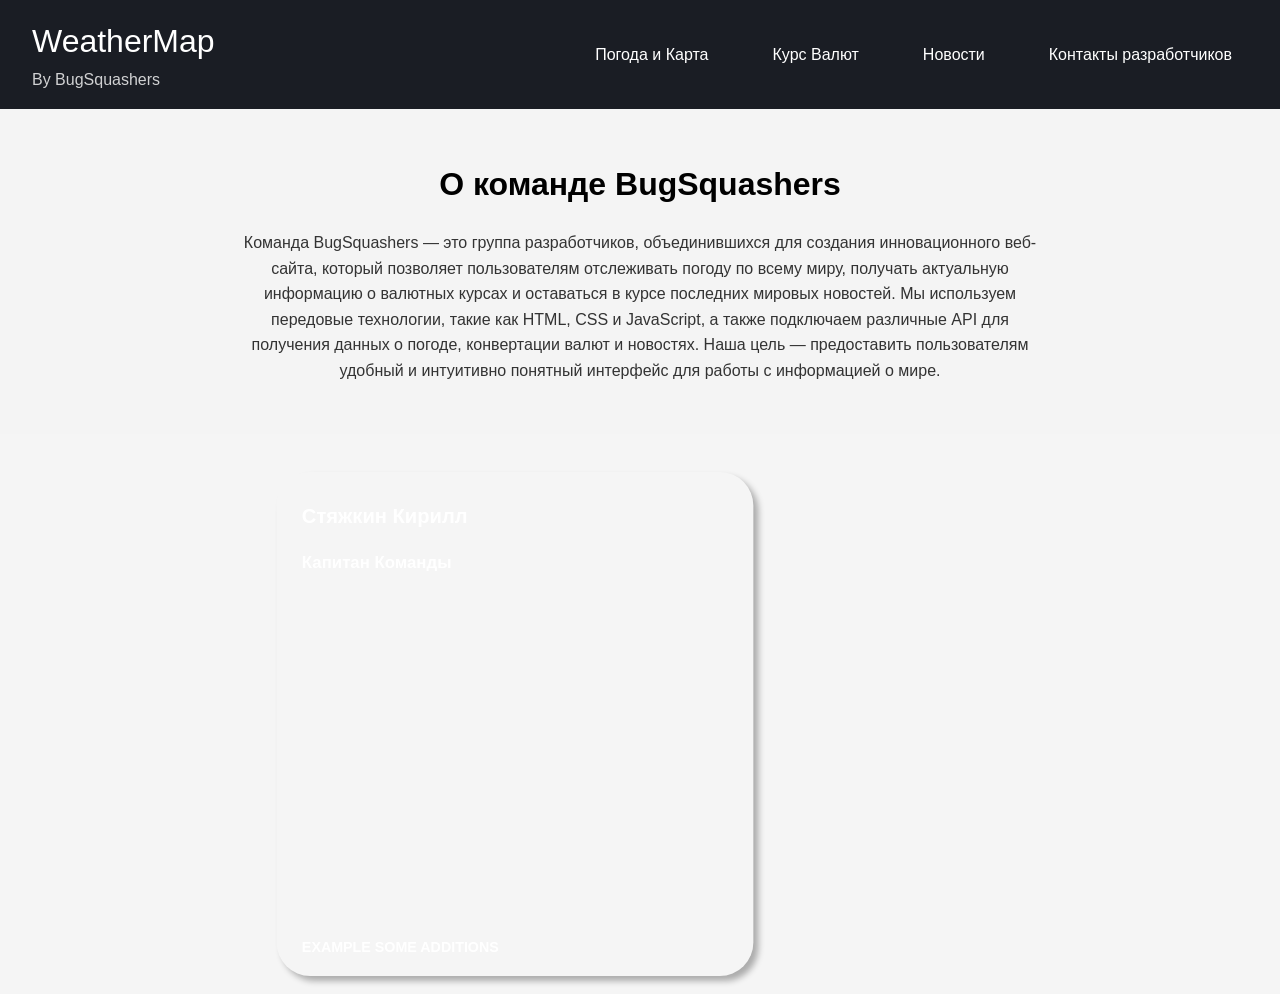
<file: contact.html>
<!DOCTYPE html>
<html lang="ru">
  <head>
    <meta charset="UTF-8" />
    <meta name="viewport" content="width=device-width, initial-scale=1.0" />
    <title>WeatherMap</title>
    <link rel="stylesheet" href="./assets/css/contact.css" />
  </head>
  <body>
    <header class="header">
      <div class="header-brand">
        <h1 class="brand-title">WeatherMap</h1>
        <p class="brand-subtitle">By BugSquashers</p>
      </div>
      <nav class="nav">
        <button class="mobile-menu-btn" aria-label="Открыть меню">
          <span></span>
          <span></span>
          <span></span>
        </button>
        <ul class="nav-list">
          <li><a href="./index.html" class="nav-link">Погода и Карта</a></li>
          <li><a href="./exchange.html" class="nav-link">Курс Валют</a></li>
          <li><a href="./news.html" class="nav-link">Новости</a></li>
          <li><a href="#" class="nav-link">Контакты разработчиков</a></li>
        </ul>
      </nav>
    </header>
    <section id="about-team" class="about-team-section">
      <div class="container">
        <h2 class="section-title">О команде BugSquashers</h2>
        <p class="team-description">
          Команда BugSquashers — это группа разработчиков, объединившихся для
          создания инновационного веб-сайта, который позволяет пользователям
          отслеживать погоду по всему миру, получать актуальную информацию о
          валютных курсах и оставаться в курсе последних мировых новостей. Мы
          используем передовые технологии, такие как HTML, CSS и JavaScript, а
          также подключаем различные API для получения данных о погоде,
          конвертации валют и новостях. Наша цель — предоставить пользователям
          удобный и интуитивно понятный интерфейс для работы с информацией о
          мире.
        </p>
      </div>
    </section>

    <div class="general-container">
      <input class="radio" type="radio" name="card" id="cardUno" checked />
      <label class="content" for="cardUno">
        <h1 class="title-card">
          <span class="marg-bott">Стяжкин Кирилл</span>
          <span class="subtitle">Капитан Команды</span>
        </h1>
        <h3 class="card-title subsubtitle">
          <span>EXAMPLE SOME ADDITIONS</span>
        </h3>
      </label>

      <input class="radio" type="radio" name="card" id="cardDos" />
      <label class="content" for="cardDos">
        <h1 class="title-card">
          <span class="marg-bott">Аздарова Нагима</span>
          <span class="subtitle">Главный Кодер</span>
        </h1>
        <h3 class="card-title subsubtitle">
          <span>EXAMPLE SOME ADDITIONS</span>
        </h3>
      </label>

      <input class="radio" type="radio" name="card" id="cardTres" />
      <label class="content" for="cardTres">
        <h1 class="title-card">
          <span class="marg-bott">Ашкен Раухат</span>
          <span class="subtitle">Диспетчер Команды</span>
        </h1>
        <h3 class="card-title subsubtitle">
          <span>EXAMPLE SOME ADDITIONS</span>
        </h3>
      </label>

      <input class="radio" type="radio" name="card" id="cardCuatro" />
      <label class="content" for="cardCuatro">
        <h1 class="title-card">
          <span class="marg-bott">Жабасова Тамила</span>
          <span class="subtitle">Front - Дизайнер</span>
        </h1>
        <h3 class="card-title subsubtitle">
          <span>EXAMPLE SOME ADDITIONS</span>
        </h3>
      </label>
    </div>

    <script src="./assets/js/contact.js"></script>
    <script src="./assets/js/app.js"></script>
  </body>
</html>
</file>
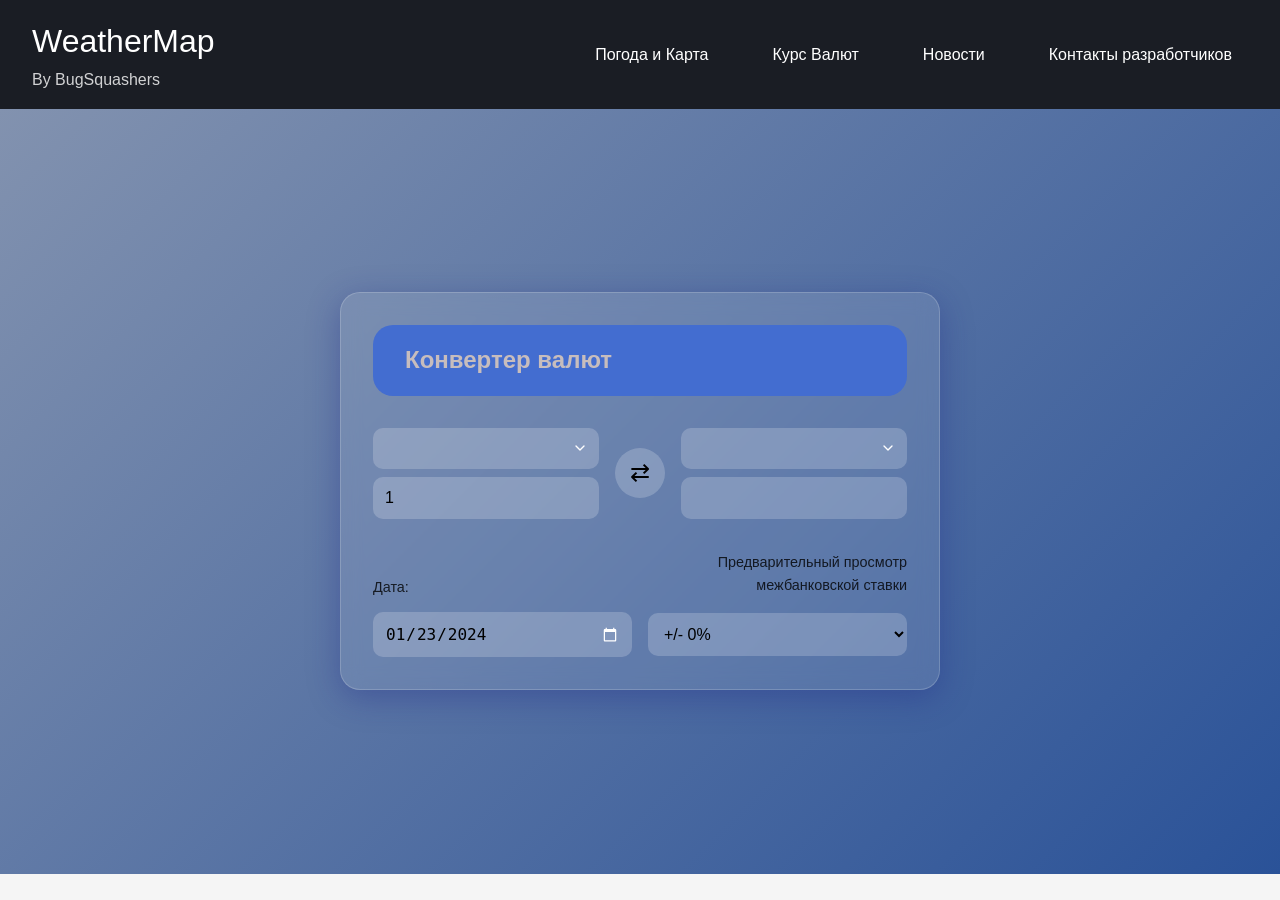
<file: exchange.html>
<!DOCTYPE html>
<html lang="ru">
  <head>
    <meta charset="UTF-8" />
    <meta name="viewport" content="width=device-width, initial-scale=1.0" />
    <title>WeatherMap</title>
    <link rel="stylesheet" href="./assets/css/exchange.css" />
  </head>
  <body>
    <header class="header">
      <div class="header-brand">
        <h1 class="brand-title">WeatherMap</h1>
        <p class="brand-subtitle">By BugSquashers</p>
      </div>
      <nav class="nav">
        <button class="mobile-menu-btn" aria-label="Открыть меню">
          <span></span>
          <span></span>
          <span></span>
        </button>
        <ul class="nav-list">
          <li>
            <a href="./index.html" class="nav-link">Погода и Карта</a>
          </li>
          <li><a href="#" class="nav-link">Курс Валют</a></li>
          <li><a href="./news.html" class="nav-link">Новости</a></li>
          <li>
            <a href="./contact.html" class="nav-link">Контакты разработчиков</a>
          </li>
        </ul>
      </nav>
    </header>

    <main class="main-content">
      <section class="weather-section">
        <div class="weather-content">
          <div class="container">
            <div class="headerCon">
              <h1>Конвертер валют</h1>
            </div>

            <div class="converter">
              <div>
                <select id="fromCurrency" class="currency-select"></select>
                <input
                  type="number"
                  class="currency-input"
                  id="fromAmount"
                  value="1"
                />
              </div>

              <div style="text-align: center">
                <button id="swapButton">⇄</button>
              </div>

              <div>
                <select id="toCurrency" class="currency-select"></select>
                <input type="number" class="currency-input" id="toAmount" />
              </div>
            </div>

            <div class="controls">
              <div>
                <label class="dateNumber"> Дата:</label>
                <input type="date" class="date-picker" value="2024-01-23" />
              </div>
              <div class="margin-preview">
                <label>Предварительный просмотр межбанковской ставки</label>
                <select class="margin-selector">
                  <option value="0">+/- 0%</option>
                  <option value="1">+/- 1%</option>
                  <option value="2">+/- 2%</option>
                </select>
              </div>
            </div>
          </div>
        </div>
      </section>
    </main>

    <script type="module" src="./assets/js/exchange-app.js"></script>
    <script type="module" src="./assets/js/exchange-main.js"></script>
    <script src="./assets/js/app.js"></script>
  </body>
</html>
</file>
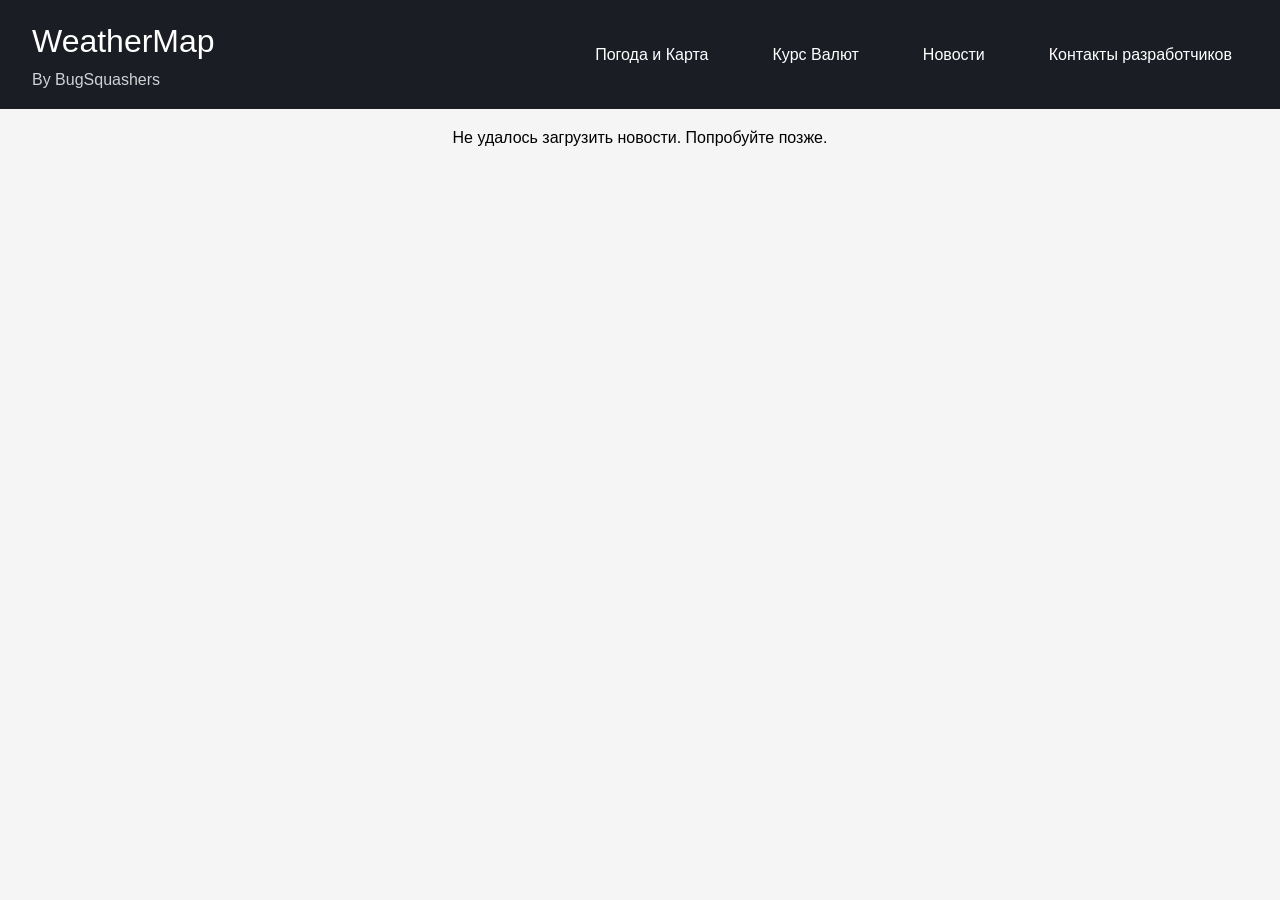
<file: news.html>
<!DOCTYPE html>
<html lang="ru">
  <head>
    <meta charset="UTF-8" />
    <meta name="viewport" content="width=device-width, initial-scale=1.0" />
    <title>WeatherMap</title>
    <link rel="stylesheet" href="./assets/css/news.css" />
  </head>
  <body>
    <header class="header">
      <div class="header-brand">
        <h1 class="brand-title">WeatherMap</h1>
        <p class="brand-subtitle">By BugSquashers</p>
      </div>
      <nav class="nav">
        <button class="mobile-menu-btn" aria-label="Открыть меню">
          <span></span>
          <span></span>
          <span></span>
        </button>
        <ul class="nav-list">
          <li><a href="./index.html" class="nav-link">Погода и Карта</a></li>
          <li><a href="./exchange.html" class="nav-link">Курс Валют</a></li>
          <li><a href="#" class="nav-link">Новости</a></li>
          <li>
            <a href="./contact.html" class="nav-link">Контакты разработчиков</a>
          </li>
        </ul>
      </nav>
    </header>
    <main>
      <div id="news-container" class="news-container">
        <!-- Weather news will be loaded here dynamically -->
      </div>
    </main>
    <script type="module" src="./assets/js/news.js"></script>
    <script src="./assets/js/app.js"></script>
  </body>
</html>
</file>
<file: assets/css/contact.css>
/* Reset and base styles */
* {
  margin: 0;
  padding: 0;
  box-sizing: border-box;
}

body {
  font-family: -apple-system, BlinkMacSystemFont, "Segoe UI", Roboto, Oxygen,
    Ubuntu, Cantarell, sans-serif;
  line-height: 1.6;
  background-color: #f5f5f5;
}

/* Header styles */
.header {
  background-color: #1a1d24;
  padding: 1rem 2rem;
  color: white;
  display: flex;
  justify-content: space-between;
  align-items: center;
  position: relative;
}

.header-brand {
  display: flex;
  flex-direction: column;
}

.brand-title {
  font-size: 2rem;
  font-weight: 500;
}

.brand-subtitle {
  font-size: 1rem;
  opacity: 0.8;
}

/* Navigation styles */
.nav-list {
  display: flex;
  list-style: none;
  gap: 2rem;
  align-items: center;
}

.nav-link {
  color: white;
  text-decoration: none;
  padding: 0.5rem 1rem;
  border-radius: 4px;
  transition: background-color 0.3s ease;
}

.nav-link:hover {
  background-color: rgba(17, 159, 230, 0.486);
}

.nav-link.active {
  background-color: #0ea5e9;
}

/* Mobile menu button */
.mobile-menu-btn {
  display: none;
  background: none;
  border: none;
  cursor: pointer;
  padding: 0.5rem;
}

.mobile-menu-btn span {
  display: block;
  width: 25px;
  height: 2px;
  background-color: white;
  margin: 5px 0;
  transition: 0.3s;
}

.about-team-section {
  padding: 50px 0;
  background-color: #f4f4f4;
}

.about-team-section .section-title {
  text-align: center;
  font-size: 2rem;
  margin-bottom: 20px;
}

.team-description {
  font-size: 1rem;
  text-align: center;
  line-height: 1.6;
  max-width: 800px;
  margin: 0 auto;
  color: #333;
}

/* Main content styles */
.main-content {
  padding: 2rem;
  max-width: 1200px;
  margin: 0 auto;
}

.weather-section {
  background-color: white;
  padding: 2rem;
  border-radius: 8px;
  box-shadow: 0 2px 4px rgba(0, 0, 0, 0.1);
}

.general-container {
  display: flex;
  height: 30rem;
  margin: 0 auto;
  max-width: 55vw;
  width: 55vw;
  gap: 1rem; /* Added gap between cards */
  justify-content: center; /* Center content */
  margin-top: 50px;
  margin-bottom: 30px;
}

.radio {
  display: none;
}

.content {
  background: transparent;
  background-image: url("https://images.unsplash.com/photo-1729271387795-835e9089e332?q=80&w=1932&auto=format&fit=crop&ixlib=rb-4.0.3&ixid=M3wxMjA3fDB8MHxwaG90by1wYWdlfHx8fGVufDB8fHx8fA%3D%3D");
  background-size: cover;
  background-repeat: no-repeat;
  background-position: center;
  border-radius: 3rem;
  cursor: pointer;
  flex: 1;
  margin-right: 0.8rem;
  overflow: hidden;
  position: relative;
  transition: all 0.5s cubic-bezier(0.05, 0.6, 0.39, 0.94);
}

.content::before {
  background: inherit;
  position: absolute;
  top: 0;
  left: 0;
  right: 0;
  bottom: 0;
  z-index: 0;
}

.content > * {
  position: relative;
  z-index: 1;
}

.content:hover {
  box-shadow: 0.7rem 0.7rem 0.5rem rgba(0, 0, 0, 0.3);
  transform: scale(1.05); /* Slight increase on hover */
  transition: all 0.3s ease-in-out;
}

.content:nth-of-type(2) {
  background: transparent;
  background-image: url("https://images.unsplash.com/photo-1727014588962-0bba80d5959e?q=80&w=2070&auto=format&fit=crop&ixlib=rb-4.0.3&ixid=M3wxMjA3fDB8MHxwaG90by1wYWdlfHx8fGVufDB8fHx8fA%3D%3D");
  background-size: cover;
  background-repeat: no-repeat;
  background-position: center;
}

.content:nth-of-type(3) {
  background: transparent;
  background-image: url("https://images.unsplash.com/photo-1728140161956-3cf6462f2f12?q=80&w=2070&auto=format&fit=crop&ixlib=rb-4.0.3&ixid=M3wxMjA3fDB8MHxwaG90by1wYWdlfHx8fGVufDB8fHx8fA%3D%3D");
  background-size: cover;
  background-repeat: no-repeat;
  background-position: center;
}

.content:nth-of-type(4) {
  background: transparent;
  background-image: url("https://images.unsplash.com/photo-1726672458981-b4882850d020?q=80&w=2070&auto=format&fit=crop&ixid=M3wxMjA3fDB8MHxwaG90by1wYWdlfHx8fGVufDB8fHx8fA%3D%3D");
  background-size: cover;
  background-repeat: no-repeat;
  background-position: center;
}

.card-title {
  bottom: 1.2rem;
  color: rgb(255, 255, 255);
  display: flex;
  flex-direction: column;
  font-size: 1.2rem;
  left: 1.5rem;
  line-height: 1.1;
  opacity: 0;
  position: absolute;
  transform: translateX(2rem);
  transition: 290ms cubic-bezier(0.05, 0.62, 0.4, 0.95) 300ms;
  transition-property: opacity, transform;
  user-select: none;
  white-space: nowrap;
}

.title-card {
  top: 2rem;
  color: rgb(255, 255, 255);
  display: flex;
  flex-direction: column;
  font-size: 1.2rem;
  left: 1.5rem;
  line-height: 1.1;
  opacity: 0;
  position: absolute;
  transform: translateX(2rem);
  transition: 290ms cubic-bezier(0.05, 0.6, 0.42, 0.94) 300ms;
  transition-property: opacity, transform;
  user-select: none;
  white-space: nowrap;
}

.subtitle {
  font-size: 1rem;
}

.subsubtitle {
  font-size: 0.85rem;
}

.paddT {
  padding-left: 3rem;
  padding-right: 3rem;
}

.radio:checked + .content {
  border-radius: 2rem;
  box-shadow: 0.3rem 0.3rem 0.4rem rgba(0, 0, 0, 0.3);
  flex: 9;
  transform: scale(1.05); /* Slight increase on card check */
  transition: all 0.3s ease;
}

.radio:checked + .content > .card-title {
  opacity: 1;
  transform: translateX(0);
}

.radio:checked + .content > .title-card {
  opacity: 1;
  transform: translateX(0);
}

.marg-bott {
  margin-bottom: 1.5rem;
}

/* Responsive design */
@media (max-width: 768px) {
  .mobile-menu-btn {
    display: block;
  }

  .nav-list {
    display: none;
    position: absolute;
    top: 100%;
    left: 0;
    right: 0;
    background-color: #1a1d24;
    flex-direction: column;
    padding: 1rem;
    gap: 1rem;
    z-index: 10;
  }

  .nav-list.active {
    display: flex;
  }

  .nav-link {
    display: block;
    width: 100%;
    text-align: center;
  }

  .title-card {
    font-size: 1rem;
  }
  .card-title {
    font-size: 0.9rem;
  }
  .subtitle,
  .subsubtitle {
    font-size: 0.7rem;
  }
}
</file>
<file: assets/css/exchange.css>
/* Reset and base styles */
* {
  margin: 0;
  padding: 0;
  box-sizing: border-box;
}

body {
  font-family: -apple-system, BlinkMacSystemFont, "Segoe UI", Roboto, Oxygen,
    Ubuntu, Cantarell, sans-serif;
  line-height: 1.6;
  background-color: #f5f5f5;
}

/* Header styles */
.header {
  background-color: #1a1d24;
  padding: 1rem 2rem;
  color: white;
  display: flex;
  justify-content: space-between;
  align-items: center;
  position: relative;
}
.headerCon {
  background-color: #436dd0;
  padding: 1rem 2rem;
  color: rgb(199, 189, 189);
  border-radius: 20px;
}
.header-brand {
  display: flex;
  flex-direction: column;
}

.brand-title {
  font-size: 2rem;
  font-weight: 500;
}

.brand-subtitle {
  font-size: 1rem;
  opacity: 0.8;
}

/* Navigation styles */
.nav-list {
  display: flex;
  list-style: none;
  gap: 2rem;
  align-items: center;
}

.nav-link {
  color: white;
  text-decoration: none;
  padding: 0.5rem 1rem;
  border-radius: 4px;
  transition: background-color 0.3s ease;
}

.nav-link:hover {
  background-color: rgba(17, 159, 230, 0.486);
}

.nav-link.active {
  background-color: #0ea5e9;
}

/* Mobile menu button */
.mobile-menu-btn {
  display: none;
  background: none;
  border: none;
  cursor: pointer;
  padding: 0.5rem;
}

.mobile-menu-btn span {
  display: block;
  width: 25px;
  height: 2px;
  background-color: white;
  margin: 5px 0;
  transition: 0.3s;
}

/* Main content styles */
.main-content {
  padding: 2rem;
  max-width: 1200px;
  margin: 0 auto;
}

.weather-section {
  background-color: white;
  padding: 2rem;
  border-radius: 8px;
  box-shadow: 0 2px 4px rgba(0, 0, 0, 0.1);
}

/* Responsive design */
@media (max-width: 768px) {
  .mobile-menu-btn {
    display: block;
  }

  .nav-list {
    display: none;
    position: absolute;
    top: 100%;
    left: 0;
    right: 0;
    background-color: #1a1d24;
    flex-direction: column;
    padding: 1rem;
    gap: 1rem;
    z-index: 10;
  }

  .nav-list.active {
    display: flex;
  }

  .nav-link {
    display: block;
    width: 100%;
    text-align: center;
  }
}
.main-content {
  background: linear-gradient(135deg, #8292af 0%, #2a5298 100%);
  min-height: 85vh;
  min-width: 100%;
  display: flex;
  justify-content: center;
  align-items: center;
  padding: 2rem;
}

.weather-section {
  background: rgba(255, 255, 255, 0.1);
  backdrop-filter: blur(10px);
  border-radius: 20px;
  padding: 2rem;
  box-shadow: 0 8px 32px 0 rgba(31, 38, 135, 0.37);
  border: 1px solid rgba(255, 255, 255, 0.18);
  width: 100%;
  max-width: 600px;
}

.weather-content {
  color: #ffffff;
}

.container {
  display: flex;
  flex-direction: column;
  gap: 2rem;
}

.converter {
  display: flex;
  justify-content: space-between;
  align-items: center;
  gap: 1rem;
}

.currency-select,
.currency-input {
  width: 100%;
  padding: 0.75rem;
  border: none;
  border-radius: 10px;
  background: rgba(255, 255, 255, 0.2);
  color: #000000;
  font-size: 1rem;
  transition: all 0.3s ease;
}

.currency-select {
  appearance: none;
  background-image: url("data:image/svg+xml,%3Csvg xmlns='http://www.w3.org/2000/svg' width='24' height='24' viewBox='0 0 24 24' fill='none' stroke='white' stroke-width='2' stroke-linecap='round' stroke-linejoin='round'%3E%3Cpolyline points='6 9 12 15 18 9'%3E%3C/polyline%3E%3C/svg%3E");
  background-repeat: no-repeat;
  background-position: right 0.7rem top 50%;
  background-size: 1rem auto;
  padding-right: 2.5rem;
}

.currency-input {
  margin-top: 0.5rem;
}

.currency-select:focus,
.currency-input:focus {
  outline: none;
  box-shadow: 0 0 0 2px rgba(255, 255, 255, 0.5);
}

#swapButton {
  background: rgba(255, 255, 255, 0.2);
  border: none;
  color: #000000;
  font-size: 1.5rem;
  width: 50px;
  height: 50px;
  border-radius: 50%;
  cursor: pointer;
  transition: all 0.3s ease;
  display: flex;
  justify-content: center;
  align-items: center;
}

#swapButton:hover {
  background: rgba(255, 255, 255, 0.3);
  transform: rotate(180deg);
}

.controls {
  display: flex;
  justify-content: space-between;
  gap: 1rem;
}

.controls > div {
  flex: 1;
}

label {
  display: block;
  margin-bottom: 1rem;
  font-size: 0.9rem;
  color: rgba(0, 0, 0, 0.8);
}

.date-picker {
  margin-top: 1.3rem;
}
.dateNumber {
  margin-top: 1.6rem;
  margin-bottom: -0.5rem;
}
.date-picker,
.margin-selector {
  width: 100%;
  padding: 0.75rem;
  border: none;
  border-radius: 10px;
  background: rgba(255, 255, 255, 0.2);
  color: #000000;
  font-size: 1rem;
  transition: all 0.3s ease;
}

.date-picker::-webkit-calendar-picker-indicator {
  filter: invert(1);
}

.margin-preview {
  text-align: right;
}

@media (max-width: 768px) {
  .converter {
    flex-direction: column;
  }

  .controls {
    flex-direction: column;
  }

  .weather-section {
    padding: 1.5rem;
  }
}
</file>
<file: assets/css/news.css>
/* Reset and base styles */
* {
  margin: 0;
  padding: 0;
  box-sizing: border-box;
}

body {
  font-family: -apple-system, BlinkMacSystemFont, "Segoe UI", Roboto, Oxygen,
    Ubuntu, Cantarell, sans-serif;
  line-height: 1.6;
  background-color: #f5f5f5;
}

/* Header styles */
.header {
  background-color: #1a1d24;
  padding: 1rem 2rem;
  color: white;
  display: flex;
  justify-content: space-between;
  align-items: center;
  position: relative;
}

.header-brand {
  display: flex;
  flex-direction: column;
}

.brand-title {
  font-size: 2rem;
  font-weight: 500;
}

.brand-subtitle {
  font-size: 1rem;
  opacity: 0.8;
}

/* Navigation styles */
.nav-list {
  display: flex;
  list-style: none;
  gap: 2rem;
  align-items: center;
}

.nav-link {
  color: white;
  text-decoration: none;
  padding: 0.5rem 1rem;
  border-radius: 4px;
  transition: background-color 0.3s ease;
}

.nav-link:hover {
  background-color: rgba(17, 159, 230, 0.486);
}

.nav-link.active {
  background-color: #0ea5e9;
}

/* Mobile menu button */
.mobile-menu-btn {
  display: none;
  background: none;
  border: none;
  cursor: pointer;
  padding: 0.5rem;
}

.mobile-menu-btn span {
  display: block;
  width: 25px;
  height: 2px;
  background-color: white;
  margin: 5px 0;
  transition: 0.3s;
}

/* Main content styles */
.main-content {
  padding: 2rem;
  max-width: 1200px;
  margin: 0 auto;
}

.weather-section {
  background-color: white;
  padding: 2rem;
  border-radius: 8px;
  box-shadow: 0 2px 4px rgba(0, 0, 0, 0.1);
}

.news-container {
  display: flex;
  flex-wrap: wrap;
  justify-content: center;
  gap: 1rem;
  padding: 1rem;
}

.news-item {
  background-color: white;
  border: 1px solid #ddd;
  border-radius: 5px;
  width: 300px;
  padding: 1rem;
  box-shadow: 0 2px 5px rgba(0, 0, 0, 0.1);
}

.news-item h2 {
  font-size: 1.25rem;
  margin-bottom: 0.5rem;
}

.news-item p {
  font-size: 1rem;
  margin: 0;
}

/* Responsive design */
@media (max-width: 768px) {
  .mobile-menu-btn {
    display: block;
  }

  .nav-list {
    display: none;
    position: absolute;
    top: 100%;
    left: 0;
    right: 0;
    background-color: #1a1d24;
    flex-direction: column;
    padding: 1rem;
    gap: 1rem;
    z-index: 10;
  }

  .nav-list.active {
    display: flex;
  }

  .nav-link {
    display: block;
    width: 100%;
    text-align: center;
  }
}
</file>
